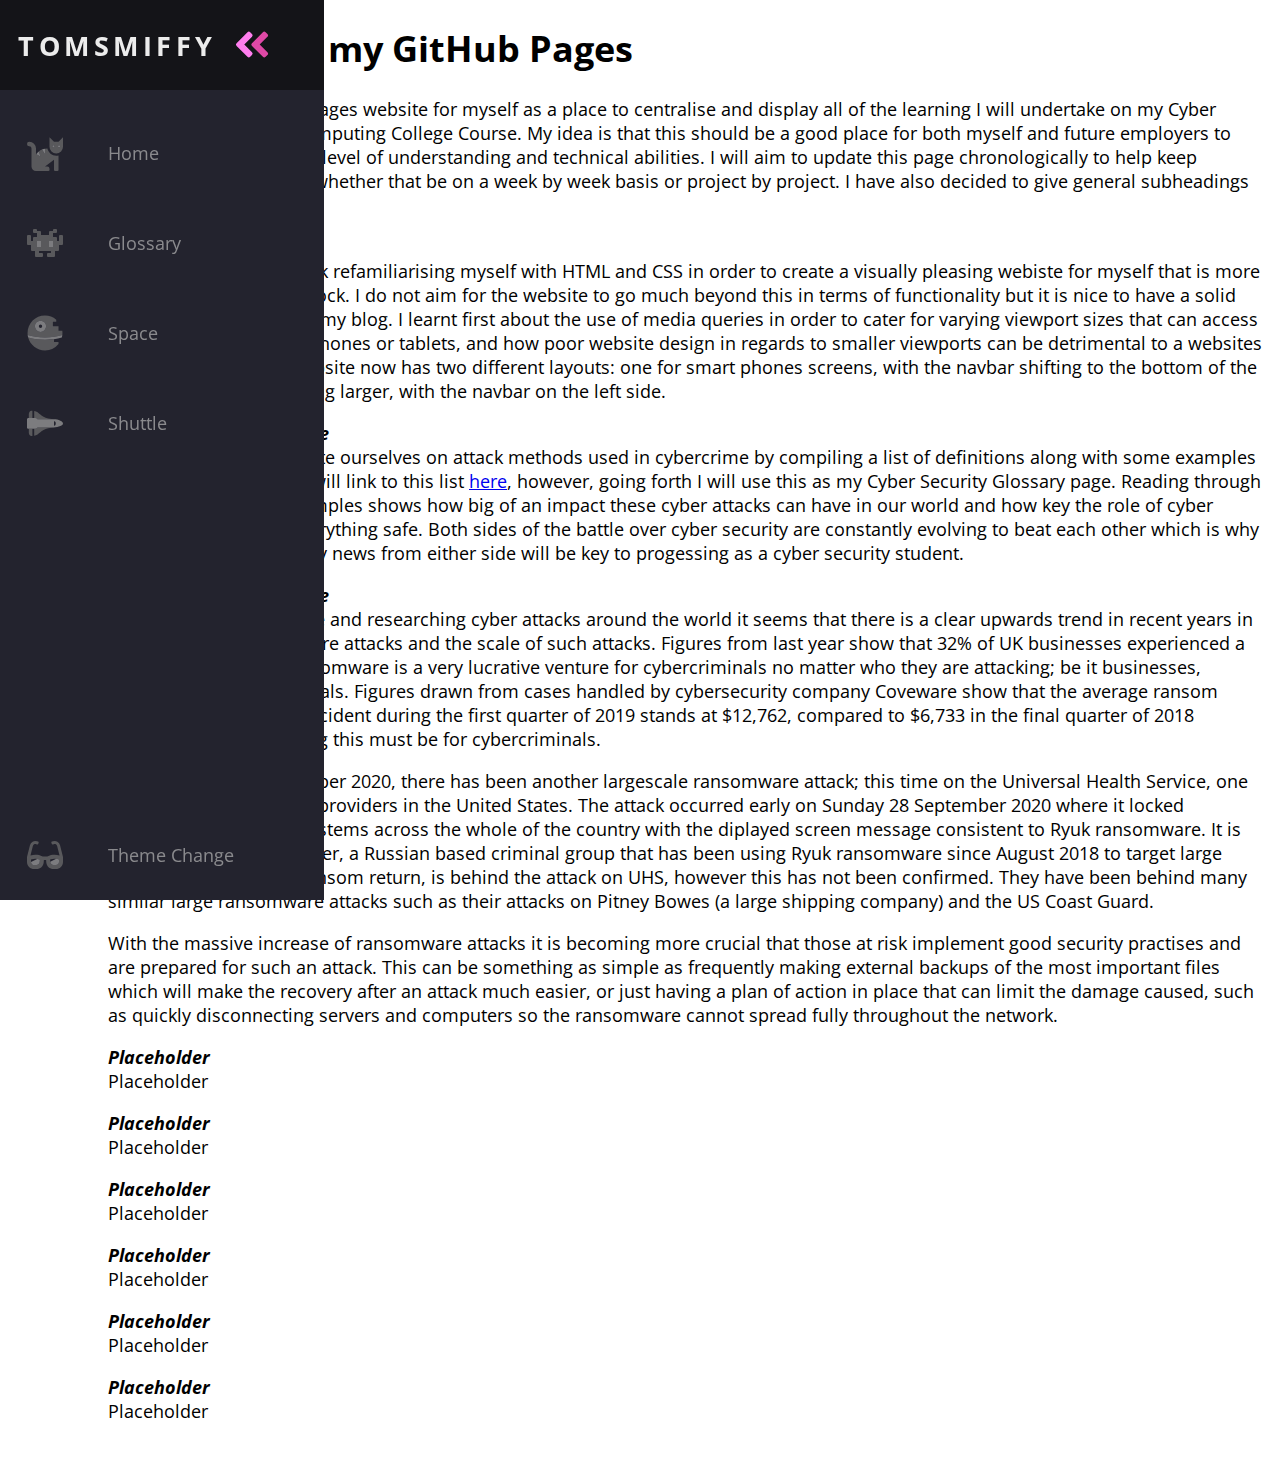
<file: index.html>
<!DOCTYPE html>
<head>
  <meta charset="UTF-8">
  <title>Thomas Smith</title>
  <meta name="viewport" content="width=device-width, initial-scale=1.0" />
  <script defer src="theme.js"></script>
  <link rel="stylesheet" href="style.css" />
  <link
    href="https://fonts.googleapis.com/css?family=Open+Sans:300,400,700&display=swap"
    rel="stylesheet"
  />
</head>

<body>
  <nav class="navbar">
    <ul class="navbar-nav">
      <li class="logo">
        <a href="#" class="nav-link">
          <span class="link-text logo-text">TomSmiffy</span>
          <svg
            aria-hidden="true"
            focusable="false"
            data-prefix="fad"
            data-icon="angle-double-right"
            role="img"
            xmlns="http://www.w3.org/2000/svg"
            viewBox="0 0 448 512"
            class="svg-inline--fa fa-angle-double-right fa-w-14 fa-5x"
          >
            <g class="fa-group">
              <path
                fill="currentColor"
                d="M224 273L88.37 409a23.78 23.78 0 0 1-33.8 0L32 386.36a23.94 23.94 0 0 1 0-33.89l96.13-96.37L32 159.73a23.94 23.94 0 0 1 0-33.89l22.44-22.79a23.78 23.78 0 0 1 33.8 0L223.88 239a23.94 23.94 0 0 1 .1 34z"
                class="fa-secondary"
              ></path>
              <path
                fill="currentColor"
                d="M415.89 273L280.34 409a23.77 23.77 0 0 1-33.79 0L224 386.26a23.94 23.94 0 0 1 0-33.89L320.11 256l-96-96.47a23.94 23.94 0 0 1 0-33.89l22.52-22.59a23.77 23.77 0 0 1 33.79 0L416 239a24 24 0 0 1-.11 34z"
                class="fa-primary"
              ></path>
            </g>
          </svg>
        </a>
      </li>

      <li class="nav-item">
        <a href="#" class="nav-link">
          <svg
            aria-hidden="true"
            focusable="false"
            data-prefix="fad"
            data-icon="cat"
            role="img"
            xmlns="http://www.w3.org/2000/svg"
            viewBox="0 0 512 512"
            class="svg-inline--fa fa-cat fa-w-16 fa-9x"
          >
            <g class="fa-group">
              <path
                fill="currentColor"
                d="M448 96h-64l-64-64v134.4a96 96 0 0 0 192 0V32zm-72 80a16 16 0 1 1 16-16 16 16 0 0 1-16 16zm80 0a16 16 0 1 1 16-16 16 16 0 0 1-16 16zm-165.41 16a204.07 204.07 0 0 0-34.59 2.89V272l-43.15-64.73a183.93 183.93 0 0 0-44.37 26.17L192 304l-60.94-30.47L128 272v-80a96.1 96.1 0 0 0-96-96 32 32 0 0 0 0 64 32 32 0 0 1 32 32v256a64.06 64.06 0 0 0 64 64h176a16 16 0 0 0 16-16v-16a32 32 0 0 0-32-32h-32l128-96v144a16 16 0 0 0 16 16h32a16 16 0 0 0 16-16V289.86a126.78 126.78 0 0 1-32 4.54c-61.81 0-113.52-44.05-125.41-102.4z"
                class="fa-secondary"
              ></path>
              <path
                fill="currentColor"
                d="M376 144a16 16 0 1 0 16 16 16 16 0 0 0-16-16zm80 0a16 16 0 1 0 16 16 16 16 0 0 0-16-16zM131.06 273.53L192 304l-23.52-70.56a192.06 192.06 0 0 0-37.42 40.09zM256 272v-77.11a198.62 198.62 0 0 0-43.15 12.38z"
                class="fa-primary"
              ></path>
            </g>
          </svg>
          <span class="link-text">Home</span>
        </a>
      </li>

      <li class="nav-item">
        <a href="SeperatePages/Glossary.html" class="nav-link">
          <svg
            aria-hidden="true"
            focusable="false"
            data-prefix="fad"
            data-icon="alien-monster"
            role="img"
            xmlns="http://www.w3.org/2000/svg"
            viewBox="0 0 576 512"
            class="svg-inline--fa fa-alien-monster fa-w-18 fa-9x"
          >
            <g class="fa-group">
              <path
                fill="currentColor"
                d="M560,128H528a15.99954,15.99954,0,0,0-16,16v80H480V176a15.99954,15.99954,0,0,0-16-16H416V96h48a16.00079,16.00079,0,0,0,16-16V48a15.99954,15.99954,0,0,0-16-16H432a15.99954,15.99954,0,0,0-16,16V64H368a15.99954,15.99954,0,0,0-16,16v48H224V80a15.99954,15.99954,0,0,0-16-16H160V48a15.99954,15.99954,0,0,0-16-16H112A15.99954,15.99954,0,0,0,96,48V80a16.00079,16.00079,0,0,0,16,16h48v64H112a15.99954,15.99954,0,0,0-16,16v48H64V144a15.99954,15.99954,0,0,0-16-16H16A15.99954,15.99954,0,0,0,0,144V272a16.00079,16.00079,0,0,0,16,16H64v80a16.00079,16.00079,0,0,0,16,16h48v80a16.00079,16.00079,0,0,0,16,16h96a16.00079,16.00079,0,0,0,16-16V432a15.99954,15.99954,0,0,0-16-16H192V384H384v32H336a15.99954,15.99954,0,0,0-16,16v32a16.00079,16.00079,0,0,0,16,16h96a16.00079,16.00079,0,0,0,16-16V384h48a16.00079,16.00079,0,0,0,16-16V288h48a16.00079,16.00079,0,0,0,16-16V144A15.99954,15.99954,0,0,0,560,128ZM224,320H160V224h64Zm192,0H352V224h64Z"
                class="fa-secondary"
              ></path>
              <path
                fill="currentColor"
                d="M160,320h64V224H160Zm192-96v96h64V224Z"
                class="fa-primary"
              ></path>
            </g>
          </svg>
          <span class="link-text">Glossary</span>
        </a>
      </li>

      <li class="nav-item">
        <a href="#" class="nav-link">
          <svg
            aria-hidden="true"
            focusable="false"
            data-prefix="fad"
            data-icon="space-station-moon-alt"
            role="img"
            xmlns="http://www.w3.org/2000/svg"
            viewBox="0 0 512 512"
            class="svg-inline--fa fa-space-station-moon-alt fa-w-16 fa-5x"
          >
            <g class="fa-group">
              <path
                fill="currentColor"
                d="M501.70312,224H448V160H368V96h48V66.67383A246.86934,246.86934,0,0,0,256,8C119.03125,8,8,119.0332,8,256a250.017,250.017,0,0,0,1.72656,28.26562C81.19531,306.76953,165.47656,320,256,320s174.80469-13.23047,246.27344-35.73438A250.017,250.017,0,0,0,504,256,248.44936,248.44936,0,0,0,501.70312,224ZM192,240a80,80,0,1,1,80-80A80.00021,80.00021,0,0,1,192,240ZM384,343.13867A940.33806,940.33806,0,0,1,256,352c-87.34375,0-168.71094-11.46094-239.28906-31.73633C45.05859,426.01953,141.29688,504,256,504a247.45808,247.45808,0,0,0,192-91.0918V384H384Z"
                class="fa-secondary"
              ></path>
              <path
                fill="currentColor"
                d="M256,320c-90.52344,0-174.80469-13.23047-246.27344-35.73438a246.11376,246.11376,0,0,0,6.98438,35.998C87.28906,340.53906,168.65625,352,256,352s168.71094-11.46094,239.28906-31.73633a246.11376,246.11376,0,0,0,6.98438-35.998C430.80469,306.76953,346.52344,320,256,320Zm-64-80a80,80,0,1,0-80-80A80.00021,80.00021,0,0,0,192,240Zm0-104a24,24,0,1,1-24,24A23.99993,23.99993,0,0,1,192,136Z"
                class="fa-primary"
              ></path>
            </g>
          </svg>
          <span class="link-text">Space</span>
        </a>
      </li>

      <li class="nav-item">
        <a href="#" class="nav-link">
          <svg
            aria-hidden="true"
            focusable="false"
            data-prefix="fad"
            data-icon="space-shuttle"
            role="img"
            xmlns="http://www.w3.org/2000/svg"
            viewBox="0 0 640 512"
            class="svg-inline--fa fa-space-shuttle fa-w-20 fa-5x"
          >
            <g class="fa-group">
              <path
                fill="currentColor"
                d="M32 416c0 35.35 21.49 64 48 64h16V352H32zm154.54-232h280.13L376 168C243 140.59 222.45 51.22 128 34.65V160h18.34a45.62 45.62 0 0 1 40.2 24zM32 96v64h64V32H80c-26.51 0-48 28.65-48 64zm114.34 256H128v125.35C222.45 460.78 243 371.41 376 344l90.67-16H186.54a45.62 45.62 0 0 1-40.2 24z"
                class="fa-secondary"
              ></path>
              <path
                fill="currentColor"
                d="M592.6 208.24C559.73 192.84 515.78 184 472 184H186.54a45.62 45.62 0 0 0-40.2-24H32c-23.2 0-32 10-32 24v144c0 14 8.82 24 32 24h114.34a45.62 45.62 0 0 0 40.2-24H472c43.78 0 87.73-8.84 120.6-24.24C622.28 289.84 640 272 640 256s-17.72-33.84-47.4-47.76zM488 296a8 8 0 0 1-8-8v-64a8 8 0 0 1 8-8c31.91 0 31.94 80 0 80z"
                class="fa-primary"
              ></path>
            </g>
          </svg>
          <span class="link-text">Shuttle</span>
        </a>
      </li>

      <li class="nav-item" id="themeButton">
        <a href="#" class="nav-link">
          <svg
            class="theme-icon"
            id="lightIcon"
            aria-hidden="true"
            focusable="false"
            data-prefix="fad"
            data-icon="moon-stars"
            role="img"
            xmlns="http://www.w3.org/2000/svg"
            viewBox="0 0 512 512"
          >
            <g class="fa-group">
              <path
                fill="currentColor"
                d="M320 32L304 0l-16 32-32 16 32 16 16 32 16-32 32-16zm138.7 149.3L432 128l-26.7 53.3L352 208l53.3 26.7L432 288l26.7-53.3L512 208z"
                class="fa-secondary"
              ></path>
              <path
                fill="currentColor"
                d="M332.2 426.4c8.1-1.6 13.9 8 8.6 14.5a191.18 191.18 0 0 1-149 71.1C85.8 512 0 426 0 320c0-120 108.7-210.6 227-188.8 8.2 1.6 10.1 12.6 2.8 16.7a150.3 150.3 0 0 0-76.1 130.8c0 94 85.4 165.4 178.5 147.7z"
                class="fa-primary"
              ></path>
            </g>
          </svg>
          <svg
            class="theme-icon"
            id="solarIcon"
            aria-hidden="true"
            focusable="false"
            data-prefix="fad"
            data-icon="sun"
            role="img"
            xmlns="http://www.w3.org/2000/svg"
            viewBox="0 0 512 512"
          >
            <g class="fa-group">
              <path
                fill="currentColor"
                d="M502.42 240.5l-94.7-47.3 33.5-100.4c4.5-13.6-8.4-26.5-21.9-21.9l-100.4 33.5-47.41-94.8a17.31 17.31 0 0 0-31 0l-47.3 94.7L92.7 70.8c-13.6-4.5-26.5 8.4-21.9 21.9l33.5 100.4-94.7 47.4a17.31 17.31 0 0 0 0 31l94.7 47.3-33.5 100.5c-4.5 13.6 8.4 26.5 21.9 21.9l100.41-33.5 47.3 94.7a17.31 17.31 0 0 0 31 0l47.31-94.7 100.4 33.5c13.6 4.5 26.5-8.4 21.9-21.9l-33.5-100.4 94.7-47.3a17.33 17.33 0 0 0 .2-31.1zm-155.9 106c-49.91 49.9-131.11 49.9-181 0a128.13 128.13 0 0 1 0-181c49.9-49.9 131.1-49.9 181 0a128.13 128.13 0 0 1 0 181z"
                class="fa-secondary"
              ></path>
              <path
                fill="currentColor"
                d="M352 256a96 96 0 1 1-96-96 96.15 96.15 0 0 1 96 96z"
                class="fa-primary"
              ></path>
            </g>
          </svg>
          <svg
            class="theme-icon"
            id="darkIcon"
            aria-hidden="true"
            focusable="false"
            data-prefix="fad"
            data-icon="sunglasses"
            role="img"
            xmlns="http://www.w3.org/2000/svg"
            viewBox="0 0 576 512"
          >
            <g class="fa-group">
              <path
                fill="currentColor"
                d="M574.09 280.38L528.75 98.66a87.94 87.94 0 0 0-113.19-62.14l-15.25 5.08a16 16 0 0 0-10.12 20.25L395.25 77a16 16 0 0 0 20.22 10.13l13.19-4.39c10.87-3.63 23-3.57 33.15 1.73a39.59 39.59 0 0 1 20.38 25.81l38.47 153.83a276.7 276.7 0 0 0-81.22-12.47c-34.75 0-74 7-114.85 26.75h-73.18c-40.85-19.75-80.07-26.75-114.85-26.75a276.75 276.75 0 0 0-81.22 12.45l38.47-153.8a39.61 39.61 0 0 1 20.38-25.82c10.15-5.29 22.28-5.34 33.15-1.73l13.16 4.39A16 16 0 0 0 180.75 77l5.06-15.19a16 16 0 0 0-10.12-20.21l-15.25-5.08A87.95 87.95 0 0 0 47.25 98.65L1.91 280.38A75.35 75.35 0 0 0 0 295.86v70.25C0 429 51.59 480 115.19 480h37.12c60.28 0 110.38-45.94 114.88-105.37l2.93-38.63h35.76l2.93 38.63c4.5 59.43 54.6 105.37 114.88 105.37h37.12C524.41 480 576 429 576 366.13v-70.25a62.67 62.67 0 0 0-1.91-15.5zM203.38 369.8c-2 25.9-24.41 46.2-51.07 46.2h-37.12C87 416 64 393.63 64 366.11v-37.55a217.35 217.35 0 0 1 72.59-12.9 196.51 196.51 0 0 1 69.91 12.9zM512 366.13c0 27.5-23 49.87-51.19 49.87h-37.12c-26.69 0-49.1-20.3-51.07-46.2l-3.12-41.24a196.55 196.55 0 0 1 69.94-12.9A217.41 217.41 0 0 1 512 328.58z"
                class="fa-secondary"
              ></path>
              <path
                fill="currentColor"
                d="M64.19 367.9c0-.61-.19-1.18-.19-1.8 0 27.53 23 49.9 51.19 49.9h37.12c26.66 0 49.1-20.3 51.07-46.2l3.12-41.24c-14-5.29-28.31-8.38-42.78-10.42zm404-50l-95.83 47.91.3 4c2 25.9 24.38 46.2 51.07 46.2h37.12C489 416 512 393.63 512 366.13v-37.55a227.76 227.76 0 0 0-43.85-10.66z"
                class="fa-primary"
              ></path>
            </g>
          </svg>
          <span class="link-text">Theme Change</span>
        </a>
      </li>
    </ul>
  </nav>

  <main>
    <h1>Welcome to my GitHub Pages</h1>

    <p>
      I'm starting this GitHub Pages website for myself as a place to centralise and display all of the learning I will undertake on my Cyber Security and Forensic Computing College Course. My idea is that this should be a good place for both myself and future employers to look upon and gauge my level of understanding and technical abilities. I will aim to update this page chronologically to help keep progress easy to follow, whether that be on a week by week basis or project by project. I have also decided to give general subheadings for clarity.
    </p>
    <p>
      <i><b>Website Development</b></i><br>
      I have spent the first week refamiliarising myself with HTML and CSS in order to create a visually pleasing webiste for myself that is more than just a simple text block. I do not aim for the website to go much beyond this in terms of functionality but it is nice to have a solid base in which to present my blog. I learnt first about the use of media queries in order to cater for varying viewport sizes that can access the web, such as smart phones or tablets, and how poor website design in regards to smaller viewports can be detrimental to a websites usability. As such my website now has two different layouts: one for smart phones screens, with the navbar shifting to the bottom of the page; and one for anything larger, with the navbar on the left side.
    </p>
    <p>
      <i><b>Cyber Security Knowledge</b></i><br>
      We were tasked to educate ourselves on attack methods used in cybercrime by compiling a list of definitions along with some examples of real life application. I will link to this list <a href="SeperatePages/Glossary.html">here</a>, however, going forth I will use this as my Cyber Security Glossary page. Reading through some of the real life examples shows how big of an impact these cyber attacks can have in our world and how key the role of cyber security is in keeping everything safe. Both sides of the battle over cyber security are constantly evolving to beat each other which is why keeping up to date on any news from either side will be key to progessing as a cyber security student.
    </p>
    <p>
      <i><b>Cyber Security Knowledge</b></i><br>
      Whilst keeping up-to-date and researching cyber attacks around the world it seems that there is a clear upwards trend in recent years in the amount of ransomware attacks and the scale of such attacks. Figures from last year show that 32% of UK businesses experienced a ransomware attack. Ransomware is a very lucrative venture for cybercriminals no matter who they are attacking; be it businesses, governments, or individuals. Figures drawn from cases handled by cybersecurity company Coveware show that the average ransom organisations paid per incident during the first quarter of 2019 stands at $12,762, compared to $6,733 in the final quarter of 2018 showing just how enticing this must be for cybercriminals.
    </p>
    <p>
      Just last week, as of October 2020, there has been another largescale ransomware attack; this time on the Universal Health Service, one of the largest healthcare providers in the United States. The attack occurred early on Sunday 28 September 2020 where it locked computers and phone systems across the whole of the country with the diplayed screen message consistent to Ryuk ransomware. It is believed that Wizard Spider, a Russian based criminal group that has been using Ryuk ransomware since August 2018 to target large organisations for high ransom return, is behind the attack on UHS, however this has not been confirmed. They have been behind many similar large ransomware attacks such as their attacks on Pitney Bowes (a large shipping company) and the US Coast Guard.
    </p>
    <p>
      With the massive increase of ransomware attacks it is becoming more crucial that those at risk implement good security practises and are prepared for such an attack. This can be something as simple as frequently making external backups of the most important files which will make the recovery after an attack much easier, or just having a plan of action in place that can limit the damage caused, such as quickly disconnecting servers and computers so the ransomware cannot spread fully throughout the network.
    </p>
    <p>
      <i><b>Placeholder</b></i><br>
      Placeholder
    </p>
    <p>
      <i><b>Placeholder</b></i><br>
      Placeholder
    </p>
    <p>
      <i><b>Placeholder</b></i><br>
      Placeholder
    </p>
    <p>
      <i><b>Placeholder</b></i><br>
      Placeholder
    </p>
    <p>
      <i><b>Placeholder</b></i><br>
      Placeholder
    </p>
    <p>
      <i><b>Placeholder</b></i><br>
      Placeholder
    </p>
  </main>
</body>
</file>
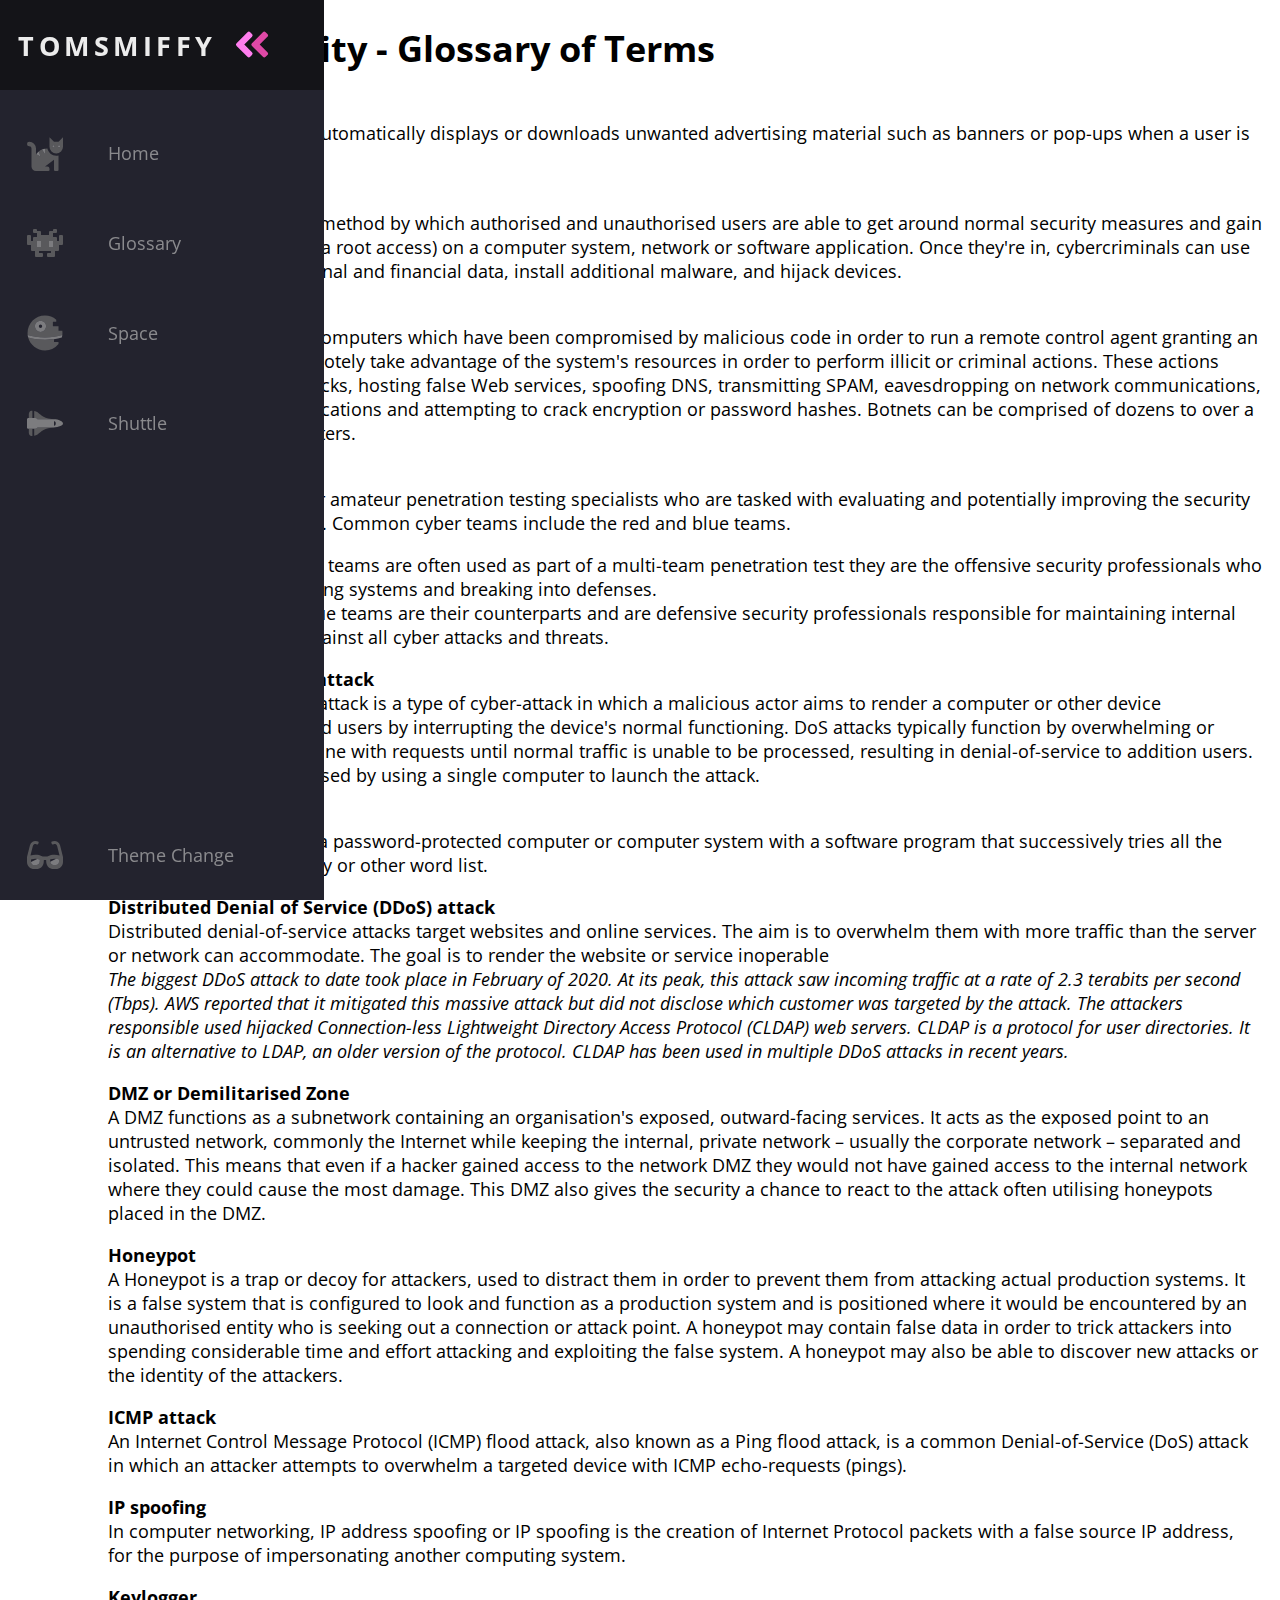
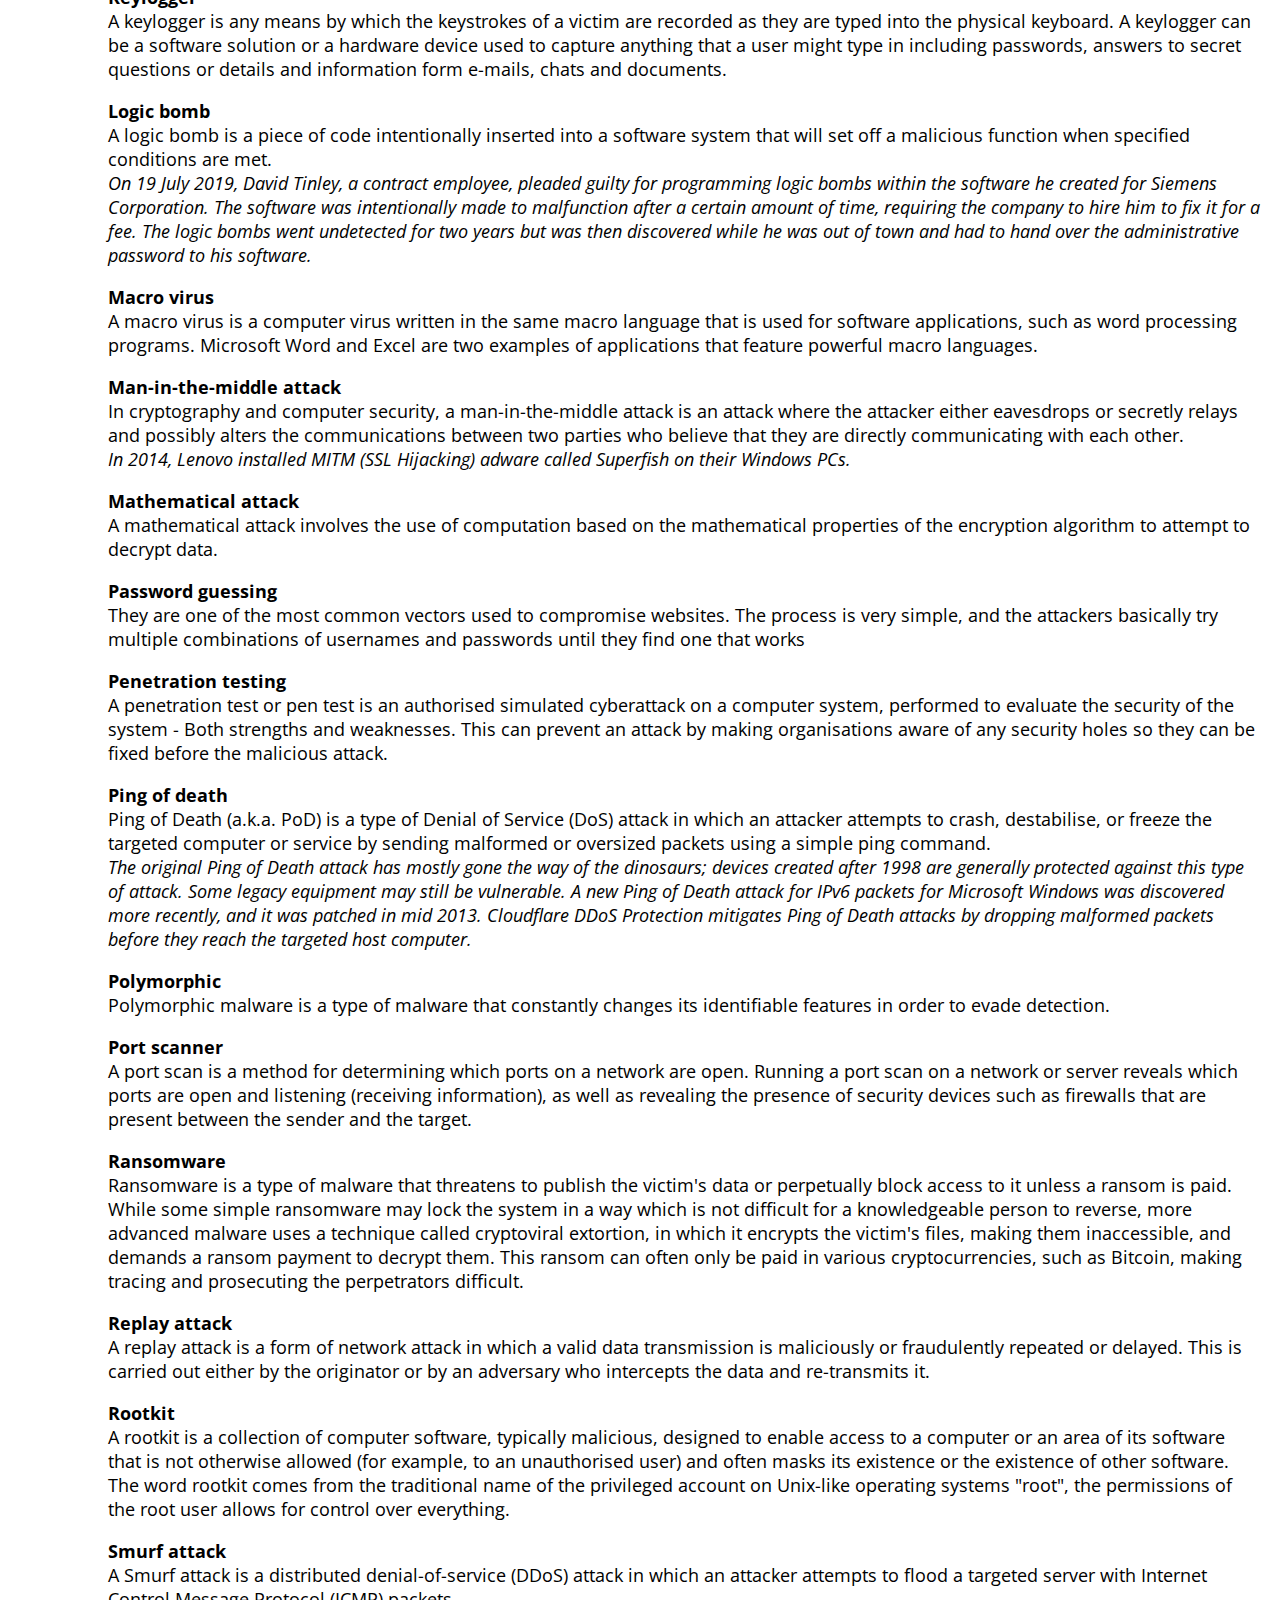
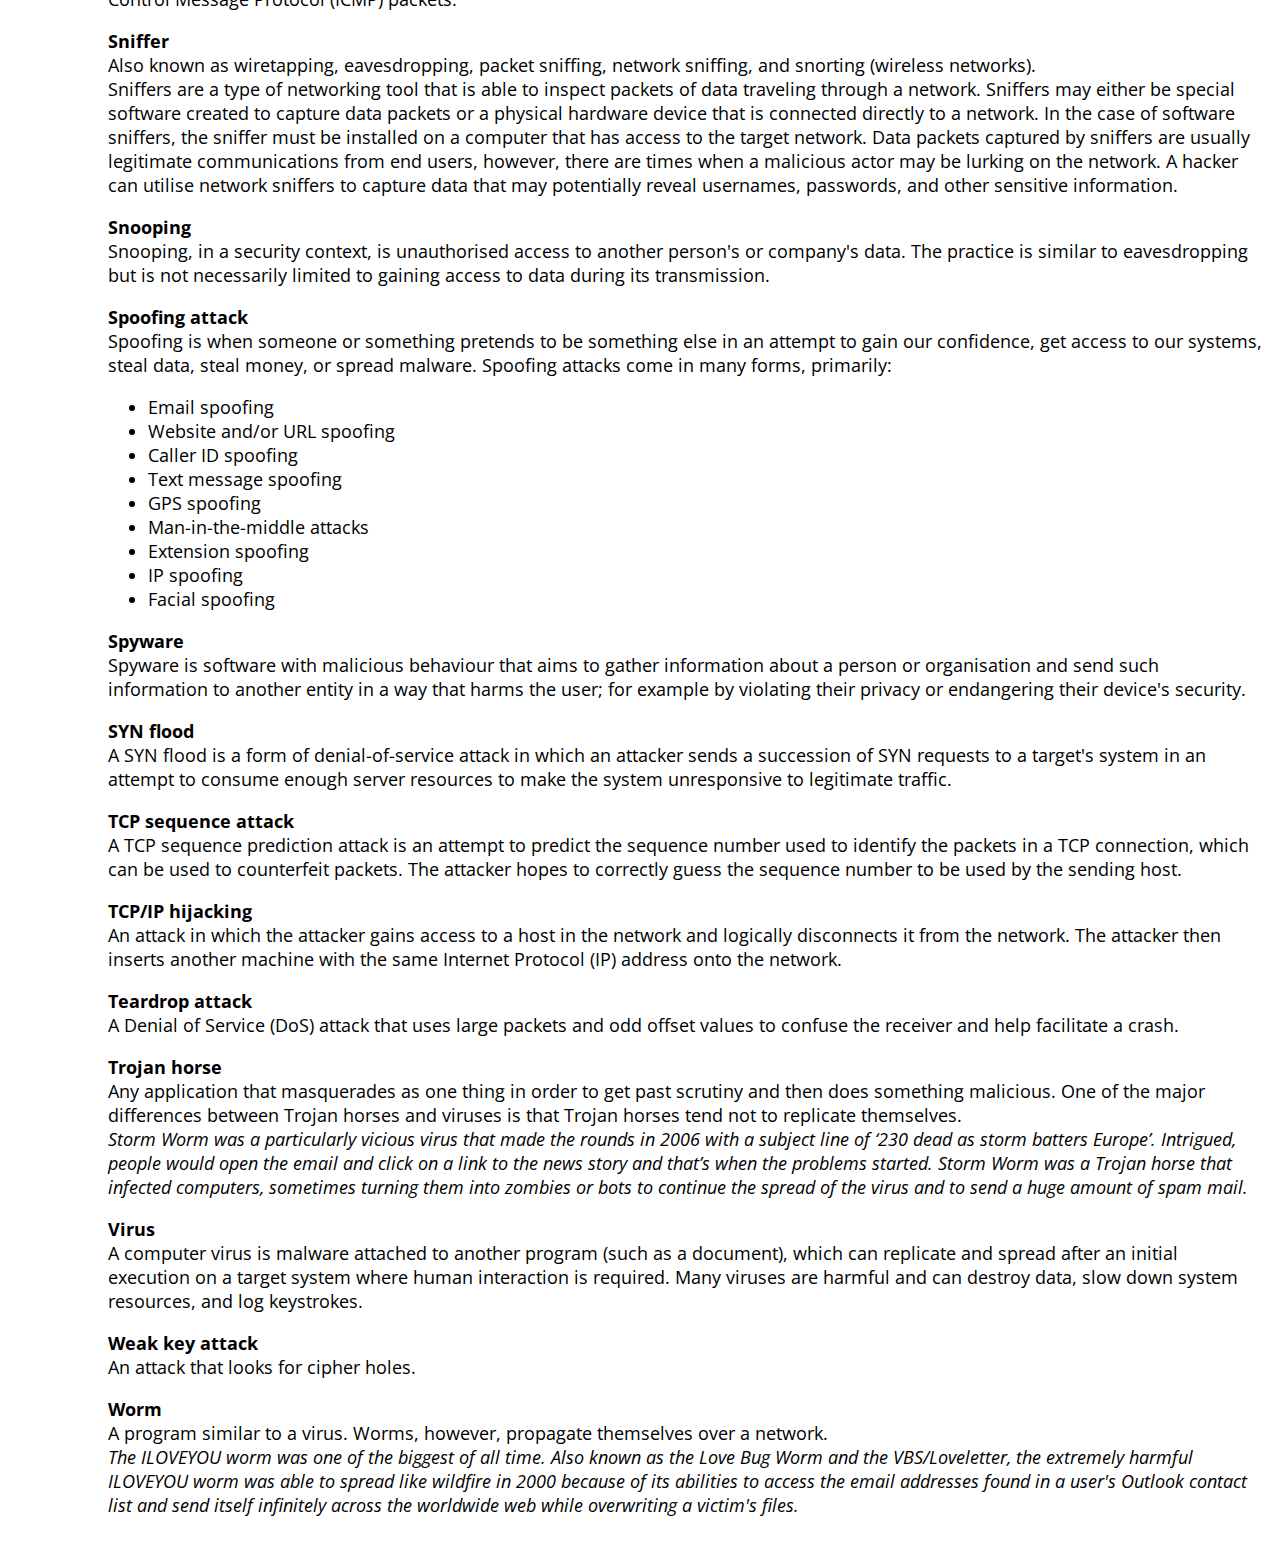
<file: SeperatePages/Glossary.html>
<!DOCTYPE html>
<head>
  <meta charset="UTF-8">
  <title>Cyber Glossary</title>
  <meta name="viewport" content="width=device-width, initial-scale=1.0" />
  <script defer src="../theme.js"></script>
  <link rel="stylesheet" href="../style.css" />
  <link
    href="https://fonts.googleapis.com/css?family=Open+Sans:300,400,700&display=swap"
    rel="stylesheet"
  />
</head>

<body>
  <nav class="navbar">
    <ul class="navbar-nav">
      <li class="logo">
          <a href="../index.html" class="nav-link">
          <span class="link-text logo-text">TomSmiffy</span>
          <svg
            aria-hidden="true"
            focusable="false"
            data-prefix="fad"
            data-icon="angle-double-right"
            role="img"
            xmlns="http://www.w3.org/2000/svg"
            viewBox="0 0 448 512"
            class="svg-inline--fa fa-angle-double-right fa-w-14 fa-5x"
          >
            <g class="fa-group">
              <path
                fill="currentColor"
                d="M224 273L88.37 409a23.78 23.78 0 0 1-33.8 0L32 386.36a23.94 23.94 0 0 1 0-33.89l96.13-96.37L32 159.73a23.94 23.94 0 0 1 0-33.89l22.44-22.79a23.78 23.78 0 0 1 33.8 0L223.88 239a23.94 23.94 0 0 1 .1 34z"
                class="fa-secondary"
              ></path>
              <path
                fill="currentColor"
                d="M415.89 273L280.34 409a23.77 23.77 0 0 1-33.79 0L224 386.26a23.94 23.94 0 0 1 0-33.89L320.11 256l-96-96.47a23.94 23.94 0 0 1 0-33.89l22.52-22.59a23.77 23.77 0 0 1 33.79 0L416 239a24 24 0 0 1-.11 34z"
                class="fa-primary"
              ></path>
            </g>
          </svg>
        </a>
      </li>

      <li class="nav-item">
        <a href="../index.html" class="nav-link">
          <svg
            aria-hidden="true"
            focusable="false"
            data-prefix="fad"
            data-icon="cat"
            role="img"
            xmlns="http://www.w3.org/2000/svg"
            viewBox="0 0 512 512"
            class="svg-inline--fa fa-cat fa-w-16 fa-9x"
          >
            <g class="fa-group">
              <path
                fill="currentColor"
                d="M448 96h-64l-64-64v134.4a96 96 0 0 0 192 0V32zm-72 80a16 16 0 1 1 16-16 16 16 0 0 1-16 16zm80 0a16 16 0 1 1 16-16 16 16 0 0 1-16 16zm-165.41 16a204.07 204.07 0 0 0-34.59 2.89V272l-43.15-64.73a183.93 183.93 0 0 0-44.37 26.17L192 304l-60.94-30.47L128 272v-80a96.1 96.1 0 0 0-96-96 32 32 0 0 0 0 64 32 32 0 0 1 32 32v256a64.06 64.06 0 0 0 64 64h176a16 16 0 0 0 16-16v-16a32 32 0 0 0-32-32h-32l128-96v144a16 16 0 0 0 16 16h32a16 16 0 0 0 16-16V289.86a126.78 126.78 0 0 1-32 4.54c-61.81 0-113.52-44.05-125.41-102.4z"
                class="fa-secondary"
              ></path>
              <path
                fill="currentColor"
                d="M376 144a16 16 0 1 0 16 16 16 16 0 0 0-16-16zm80 0a16 16 0 1 0 16 16 16 16 0 0 0-16-16zM131.06 273.53L192 304l-23.52-70.56a192.06 192.06 0 0 0-37.42 40.09zM256 272v-77.11a198.62 198.62 0 0 0-43.15 12.38z"
                class="fa-primary"
              ></path>
            </g>
          </svg>
          <span class="link-text">Home</span>
        </a>
      </li>

      <li class="nav-item">
        <a href="#" class="nav-link">
          <svg
            aria-hidden="true"
            focusable="false"
            data-prefix="fad"
            data-icon="alien-monster"
            role="img"
            xmlns="http://www.w3.org/2000/svg"
            viewBox="0 0 576 512"
            class="svg-inline--fa fa-alien-monster fa-w-18 fa-9x"
          >
            <g class="fa-group">
              <path
                fill="currentColor"
                d="M560,128H528a15.99954,15.99954,0,0,0-16,16v80H480V176a15.99954,15.99954,0,0,0-16-16H416V96h48a16.00079,16.00079,0,0,0,16-16V48a15.99954,15.99954,0,0,0-16-16H432a15.99954,15.99954,0,0,0-16,16V64H368a15.99954,15.99954,0,0,0-16,16v48H224V80a15.99954,15.99954,0,0,0-16-16H160V48a15.99954,15.99954,0,0,0-16-16H112A15.99954,15.99954,0,0,0,96,48V80a16.00079,16.00079,0,0,0,16,16h48v64H112a15.99954,15.99954,0,0,0-16,16v48H64V144a15.99954,15.99954,0,0,0-16-16H16A15.99954,15.99954,0,0,0,0,144V272a16.00079,16.00079,0,0,0,16,16H64v80a16.00079,16.00079,0,0,0,16,16h48v80a16.00079,16.00079,0,0,0,16,16h96a16.00079,16.00079,0,0,0,16-16V432a15.99954,15.99954,0,0,0-16-16H192V384H384v32H336a15.99954,15.99954,0,0,0-16,16v32a16.00079,16.00079,0,0,0,16,16h96a16.00079,16.00079,0,0,0,16-16V384h48a16.00079,16.00079,0,0,0,16-16V288h48a16.00079,16.00079,0,0,0,16-16V144A15.99954,15.99954,0,0,0,560,128ZM224,320H160V224h64Zm192,0H352V224h64Z"
                class="fa-secondary"
              ></path>
              <path
                fill="currentColor"
                d="M160,320h64V224H160Zm192-96v96h64V224Z"
                class="fa-primary"
              ></path>
            </g>
          </svg>
          <span class="link-text">Glossary</span>
        </a>
      </li>

      <li class="nav-item">
        <a href="#" class="nav-link">
          <svg
            aria-hidden="true"
            focusable="false"
            data-prefix="fad"
            data-icon="space-station-moon-alt"
            role="img"
            xmlns="http://www.w3.org/2000/svg"
            viewBox="0 0 512 512"
            class="svg-inline--fa fa-space-station-moon-alt fa-w-16 fa-5x"
          >
            <g class="fa-group">
              <path
                fill="currentColor"
                d="M501.70312,224H448V160H368V96h48V66.67383A246.86934,246.86934,0,0,0,256,8C119.03125,8,8,119.0332,8,256a250.017,250.017,0,0,0,1.72656,28.26562C81.19531,306.76953,165.47656,320,256,320s174.80469-13.23047,246.27344-35.73438A250.017,250.017,0,0,0,504,256,248.44936,248.44936,0,0,0,501.70312,224ZM192,240a80,80,0,1,1,80-80A80.00021,80.00021,0,0,1,192,240ZM384,343.13867A940.33806,940.33806,0,0,1,256,352c-87.34375,0-168.71094-11.46094-239.28906-31.73633C45.05859,426.01953,141.29688,504,256,504a247.45808,247.45808,0,0,0,192-91.0918V384H384Z"
                class="fa-secondary"
              ></path>
              <path
                fill="currentColor"
                d="M256,320c-90.52344,0-174.80469-13.23047-246.27344-35.73438a246.11376,246.11376,0,0,0,6.98438,35.998C87.28906,340.53906,168.65625,352,256,352s168.71094-11.46094,239.28906-31.73633a246.11376,246.11376,0,0,0,6.98438-35.998C430.80469,306.76953,346.52344,320,256,320Zm-64-80a80,80,0,1,0-80-80A80.00021,80.00021,0,0,0,192,240Zm0-104a24,24,0,1,1-24,24A23.99993,23.99993,0,0,1,192,136Z"
                class="fa-primary"
              ></path>
            </g>
          </svg>
          <span class="link-text">Space</span>
        </a>
      </li>

      <li class="nav-item">
        <a href="#" class="nav-link">
          <svg
            aria-hidden="true"
            focusable="false"
            data-prefix="fad"
            data-icon="space-shuttle"
            role="img"
            xmlns="http://www.w3.org/2000/svg"
            viewBox="0 0 640 512"
            class="svg-inline--fa fa-space-shuttle fa-w-20 fa-5x"
          >
            <g class="fa-group">
              <path
                fill="currentColor"
                d="M32 416c0 35.35 21.49 64 48 64h16V352H32zm154.54-232h280.13L376 168C243 140.59 222.45 51.22 128 34.65V160h18.34a45.62 45.62 0 0 1 40.2 24zM32 96v64h64V32H80c-26.51 0-48 28.65-48 64zm114.34 256H128v125.35C222.45 460.78 243 371.41 376 344l90.67-16H186.54a45.62 45.62 0 0 1-40.2 24z"
                class="fa-secondary"
              ></path>
              <path
                fill="currentColor"
                d="M592.6 208.24C559.73 192.84 515.78 184 472 184H186.54a45.62 45.62 0 0 0-40.2-24H32c-23.2 0-32 10-32 24v144c0 14 8.82 24 32 24h114.34a45.62 45.62 0 0 0 40.2-24H472c43.78 0 87.73-8.84 120.6-24.24C622.28 289.84 640 272 640 256s-17.72-33.84-47.4-47.76zM488 296a8 8 0 0 1-8-8v-64a8 8 0 0 1 8-8c31.91 0 31.94 80 0 80z"
                class="fa-primary"
              ></path>
            </g>
          </svg>
          <span class="link-text">Shuttle</span>
        </a>
      </li>

      <li class="nav-item" id="themeButton">
        <a href="#" class="nav-link">
          <svg
            class="theme-icon"
            id="lightIcon"
            aria-hidden="true"
            focusable="false"
            data-prefix="fad"
            data-icon="moon-stars"
            role="img"
            xmlns="http://www.w3.org/2000/svg"
            viewBox="0 0 512 512"
          >
            <g class="fa-group">
              <path
                fill="currentColor"
                d="M320 32L304 0l-16 32-32 16 32 16 16 32 16-32 32-16zm138.7 149.3L432 128l-26.7 53.3L352 208l53.3 26.7L432 288l26.7-53.3L512 208z"
                class="fa-secondary"
              ></path>
              <path
                fill="currentColor"
                d="M332.2 426.4c8.1-1.6 13.9 8 8.6 14.5a191.18 191.18 0 0 1-149 71.1C85.8 512 0 426 0 320c0-120 108.7-210.6 227-188.8 8.2 1.6 10.1 12.6 2.8 16.7a150.3 150.3 0 0 0-76.1 130.8c0 94 85.4 165.4 178.5 147.7z"
                class="fa-primary"
              ></path>
            </g>
          </svg>
          <svg
            class="theme-icon"
            id="solarIcon"
            aria-hidden="true"
            focusable="false"
            data-prefix="fad"
            data-icon="sun"
            role="img"
            xmlns="http://www.w3.org/2000/svg"
            viewBox="0 0 512 512"
          >
            <g class="fa-group">
              <path
                fill="currentColor"
                d="M502.42 240.5l-94.7-47.3 33.5-100.4c4.5-13.6-8.4-26.5-21.9-21.9l-100.4 33.5-47.41-94.8a17.31 17.31 0 0 0-31 0l-47.3 94.7L92.7 70.8c-13.6-4.5-26.5 8.4-21.9 21.9l33.5 100.4-94.7 47.4a17.31 17.31 0 0 0 0 31l94.7 47.3-33.5 100.5c-4.5 13.6 8.4 26.5 21.9 21.9l100.41-33.5 47.3 94.7a17.31 17.31 0 0 0 31 0l47.31-94.7 100.4 33.5c13.6 4.5 26.5-8.4 21.9-21.9l-33.5-100.4 94.7-47.3a17.33 17.33 0 0 0 .2-31.1zm-155.9 106c-49.91 49.9-131.11 49.9-181 0a128.13 128.13 0 0 1 0-181c49.9-49.9 131.1-49.9 181 0a128.13 128.13 0 0 1 0 181z"
                class="fa-secondary"
              ></path>
              <path
                fill="currentColor"
                d="M352 256a96 96 0 1 1-96-96 96.15 96.15 0 0 1 96 96z"
                class="fa-primary"
              ></path>
            </g>
          </svg>
          <svg
            class="theme-icon"
            id="darkIcon"
            aria-hidden="true"
            focusable="false"
            data-prefix="fad"
            data-icon="sunglasses"
            role="img"
            xmlns="http://www.w3.org/2000/svg"
            viewBox="0 0 576 512"
          >
            <g class="fa-group">
              <path
                fill="currentColor"
                d="M574.09 280.38L528.75 98.66a87.94 87.94 0 0 0-113.19-62.14l-15.25 5.08a16 16 0 0 0-10.12 20.25L395.25 77a16 16 0 0 0 20.22 10.13l13.19-4.39c10.87-3.63 23-3.57 33.15 1.73a39.59 39.59 0 0 1 20.38 25.81l38.47 153.83a276.7 276.7 0 0 0-81.22-12.47c-34.75 0-74 7-114.85 26.75h-73.18c-40.85-19.75-80.07-26.75-114.85-26.75a276.75 276.75 0 0 0-81.22 12.45l38.47-153.8a39.61 39.61 0 0 1 20.38-25.82c10.15-5.29 22.28-5.34 33.15-1.73l13.16 4.39A16 16 0 0 0 180.75 77l5.06-15.19a16 16 0 0 0-10.12-20.21l-15.25-5.08A87.95 87.95 0 0 0 47.25 98.65L1.91 280.38A75.35 75.35 0 0 0 0 295.86v70.25C0 429 51.59 480 115.19 480h37.12c60.28 0 110.38-45.94 114.88-105.37l2.93-38.63h35.76l2.93 38.63c4.5 59.43 54.6 105.37 114.88 105.37h37.12C524.41 480 576 429 576 366.13v-70.25a62.67 62.67 0 0 0-1.91-15.5zM203.38 369.8c-2 25.9-24.41 46.2-51.07 46.2h-37.12C87 416 64 393.63 64 366.11v-37.55a217.35 217.35 0 0 1 72.59-12.9 196.51 196.51 0 0 1 69.91 12.9zM512 366.13c0 27.5-23 49.87-51.19 49.87h-37.12c-26.69 0-49.1-20.3-51.07-46.2l-3.12-41.24a196.55 196.55 0 0 1 69.94-12.9A217.41 217.41 0 0 1 512 328.58z"
                class="fa-secondary"
              ></path>
              <path
                fill="currentColor"
                d="M64.19 367.9c0-.61-.19-1.18-.19-1.8 0 27.53 23 49.9 51.19 49.9h37.12c26.66 0 49.1-20.3 51.07-46.2l3.12-41.24c-14-5.29-28.31-8.38-42.78-10.42zm404-50l-95.83 47.91.3 4c2 25.9 24.38 46.2 51.07 46.2h37.12C489 416 512 393.63 512 366.13v-37.55a227.76 227.76 0 0 0-43.85-10.66z"
                class="fa-primary"
              ></path>
            </g>
          </svg>
          <span class="link-text">Theme Change</span>
        </a>
      </li>
    </ul>
  </nav>

  <main>
    <h1>Cyber Security - Glossary of Terms</h1>
    <p>
      <b>Adware</b><br>
      Adware is software that automatically displays or downloads unwanted advertising material such as banners or pop-ups when a user is online.
    </p>
    <p>
      <b>Back door</b><br>
      A backdoor refers to any method by which authorised and unauthorised users are able to get around normal security measures and gain high level user access (aka root access) on a computer system, network or software application. Once they're in, cybercriminals can use a backdoor to steal personal and financial data, install additional malware, and hijack devices.
    </p>
    <p>
      <b>Botnet</b><br>
      A collection of innocent computers which have been compromised by malicious code in order to run a remote control agent granting an attacker the ability to remotely take advantage of the system's resources in order to perform illicit or criminal actions. These actions include DoS flooding attacks, hosting false Web services, spoofing DNS, transmitting SPAM, eavesdropping on network communications, recording VOIP communications and attempting to crack encryption or password hashes. Botnets can be comprised of dozens to over a million individual computers.
    </p>
    <p>
      <b>Cyber Teams</b><br>
      Groups of professional or amateur penetration testing specialists who are tasked with evaluating and potentially improving the security stance of an organisation. Common cyber teams include the red and blue teams.
    </p>
      <ul>
        <li><b style="color: red">The Red Team</b> - Red teams are often used as part of a multi-team penetration test they are the offensive security professionals who are experts in attacking systems and breaking into defenses. </li>
        <li><b style="color: blue">The Blue Team</b> - Blue teams are their counterparts and are defensive security professionals responsible for maintaining internal network defenses against all cyber attacks and threats. </li>
      </ul>
    <p>
      <b>Denial of Service (DoS) attack</b><br>
      A denial-of-service (DoS) attack is a type of cyber-attack in which a malicious actor aims to render a computer or other device unavailable to its intended users by interrupting the device's normal functioning. DoS attacks typically function by overwhelming or flooding a targeted machine with requests until normal traffic is unable to be processed, resulting in denial-of-service to addition users. A DoS attack is characterised by using a single computer to launch the attack.
    </p>
    <p>
      <b>Dictionary attack</b><br>
      An attempt to break into a password-protected computer or computer system with a software program that successively tries all the words in a large dictionary or other word list.
    </p>
    <p>
      <b>Distributed Denial of Service (DDoS) attack</b><br>
      Distributed denial-of-service attacks target websites and online services. The aim is to overwhelm them with more traffic than the server or network can accommodate. The goal is to render the website or service inoperable <br>
      <i>The biggest DDoS attack to date took place in February of 2020. At its peak, this attack saw incoming traffic at a rate of 2.3 terabits per second (Tbps). AWS reported that it mitigated this massive attack but did not disclose which customer was targeted by the attack.
      The attackers responsible used hijacked Connection-less Lightweight Directory Access Protocol (CLDAP) web servers. CLDAP is a protocol for user directories. It is an alternative to LDAP, an older version of the protocol. CLDAP has been used in multiple DDoS attacks in recent years.</i>
    </p>
    <p>
      <b>DMZ or Demilitarised Zone</b><br>
      A DMZ functions as a subnetwork containing an organisation's exposed, outward-facing services. It acts as the exposed point to an untrusted network, commonly the Internet while keeping the internal, private network – usually the corporate network – separated and isolated. This means that even if a hacker gained access to the network DMZ they would not have gained access to the internal network where they could cause the most damage. This DMZ also gives the security a chance to react to the attack often utilising honeypots placed in the DMZ.
    </p>
    <p>
      <b>Honeypot</b><br>
      A Honeypot is a trap or decoy for attackers, used to distract them in order to prevent them from attacking actual production systems. It is a false system that is configured to look and function as a production system and is positioned where it would be encountered by an unauthorised entity who is seeking out a connection or attack point. A honeypot may contain false data in order to trick attackers into spending considerable time and effort attacking and exploiting the false system. A honeypot may also be able to discover new attacks or the identity of the attackers.
    </p>
    <p>
      <b>ICMP attack</b><br>
      An Internet Control Message Protocol (ICMP) flood attack, also known as a Ping flood attack, is a common Denial-of-Service (DoS) attack in which an attacker attempts to overwhelm a targeted device with ICMP echo-requests (pings).
    </p>
    <p>
      <b>IP spoofing</b><br>
      In computer networking, IP address spoofing or IP spoofing is the creation of Internet Protocol packets with a false source IP address, for the purpose of impersonating another computing system.
    </p>
    <p>
      <b>Keylogger</b><br>
      A keylogger is any means by which the keystrokes of a victim are recorded as they are typed into the physical keyboard. A keylogger can be a software solution or a hardware device used to capture anything that a user might type in including passwords, answers to secret questions or details and information form e-mails, chats and documents.
    </p>
    <p>
      <b>Logic bomb</b><br>
      A logic bomb is a piece of code intentionally inserted into a software system that will set off a malicious function when specified conditions are met.<br>
      <i>On 19 July 2019, David Tinley, a contract employee, pleaded guilty for programming logic bombs within the software he created for Siemens Corporation. The software was intentionally made to malfunction after a certain amount of time, requiring the company to hire him to fix it for a fee. The logic bombs went undetected for two years but was then discovered while he was out of town and had to hand over the administrative password to his software.</i>
    </p>
    <p>
      <b>Macro virus</b><br>
      A macro virus is a computer virus written in the same macro language that is used for software applications, such as word processing programs. Microsoft Word and Excel are two examples of applications that feature powerful macro languages.
    </p>
    <p>
      <b>Man-in-the-middle attack</b><br>
      In cryptography and computer security, a man-in-the-middle attack is an attack where the attacker either eavesdrops or secretly relays and possibly alters the communications between two parties who believe that they are directly communicating with each other.<br>
      <i>In 2014, Lenovo installed MITM (SSL Hijacking) adware called Superfish on their Windows PCs.</i>
    </p>
    <p>
      <b>Mathematical attack</b><br>
      A mathematical attack involves the use of computation based on the mathematical properties of the encryption algorithm to attempt to decrypt data.
    </p>
    <p>
      <b>Password guessing </b><br>
      They are one of the most common vectors used to compromise websites. The process is very simple, and the attackers basically try multiple combinations of usernames and passwords until they find one that works
    </p>
    <p>
      <b>Penetration testing</b><br>
      A penetration test or pen test is an authorised simulated cyberattack on a computer system, performed to evaluate the security of the system - Both strengths and weaknesses. This can prevent an attack by making organisations aware of any security holes so they can be fixed before the malicious attack.
    </p>
    <p>
      <b>Ping of death </b><br>
      Ping of Death (a.k.a. PoD) is a type of Denial of Service (DoS) attack in which an attacker attempts to crash, destabilise, or freeze the targeted computer or service by sending malformed or oversized packets using a simple ping command.<br>
      <i>The original Ping of Death attack has mostly gone the way of the dinosaurs; devices created after 1998 are generally protected against this type of attack. Some legacy equipment may still be vulnerable. A new Ping of Death attack for IPv6 packets for Microsoft Windows was discovered more recently, and it was patched in mid 2013. Cloudflare DDoS Protection mitigates Ping of Death attacks by dropping malformed packets before they reach the targeted host computer.</i>
    </p>
    <p>
      <b>Polymorphic</b><br>
      Polymorphic malware is a type of malware that constantly changes its identifiable features in order to evade detection.
    </p>
    <p>
      <b>Port scanner</b><br>
      A port scan is a method for determining which ports on a network are open. Running a port scan on a network or server reveals which ports are open and listening (receiving information), as well as revealing the presence of security devices such as firewalls that are present between the sender and the target.
    </p>
    <p>
      <b>Ransomware</b><br>
      Ransomware is a type of malware that threatens to publish the victim's data or perpetually block access to it unless a ransom is paid. While some simple ransomware may lock the system in a way which is not difficult for a knowledgeable person to reverse, more advanced malware uses a technique called cryptoviral extortion, in which it encrypts the victim's files, making them inaccessible, and demands a ransom payment to decrypt them. This ransom can often only be paid in various cryptocurrencies, such as Bitcoin, making tracing and prosecuting the perpetrators difficult.
    </p>
    <p>
      <b>Replay attack</b><br>
      A replay attack is a form of network attack in which a valid data transmission is maliciously or fraudulently repeated or delayed. This is carried out either by the originator or by an adversary who intercepts the data and re-transmits it.
    </p>
    <p>
      <b>Rootkit</b><br>
      A rootkit is a collection of computer software, typically malicious, designed to enable access to a computer or an area of its software that is not otherwise allowed (for example, to an unauthorised user) and often masks its existence or the existence of other software. The word rootkit comes from the traditional name of the privileged account on Unix-like operating systems "root", the permissions of the root user allows for control over everything.
    </p>
    <p>
      <b>Smurf attack</b><br>
      A Smurf attack is a distributed denial-of-service (DDoS) attack in which an attacker attempts to flood a targeted server with Internet Control Message Protocol (ICMP) packets.
    </p>
    <p>
      <b>Sniffer</b><br>
      Also known as wiretapping, eavesdropping, packet sniffing, network sniffing, and snorting (wireless networks).<br>
      Sniffers are a type of networking tool that is able to inspect packets of data traveling through a network. Sniffers may either be special software created to capture data packets or a physical hardware device that is connected directly to a network. In the case of software sniffers, the sniffer must be installed on a computer that has access to the target network. Data packets captured by sniffers are usually legitimate communications from end users, however, there are times when a malicious actor may be lurking on the network. A hacker can utilise network sniffers to capture data that may potentially reveal usernames, passwords, and other sensitive information.
    </p>
    <p>
      <b>Snooping</b><br>
      Snooping, in a security context, is unauthorised access to another person's or company's data. The practice is similar to eavesdropping but is not necessarily limited to gaining access to data during its transmission.
    </p>
    <p>
      <b>Spoofing attack</b><br>
      Spoofing is when someone or something pretends to be something else in an attempt to gain our confidence, get access to our systems, steal data, steal money, or spread malware. Spoofing attacks come in many forms, primarily:
      </p>
      <ul>
        <li>Email spoofing</li>
        <li>Website and/or URL spoofing</li>
        <li>Caller ID spoofing</li>
        <li>Text message spoofing</li>
        <li>GPS spoofing</li>
        <li>Man-in-the-middle attacks</li>
        <li>Extension spoofing</li>
        <li>IP spoofing</li>
        <li>Facial spoofing</li>
      </ul>
    <p>
      <b>Spyware</b><br>
      Spyware is software with malicious behaviour that aims to gather information about a person or organisation and send such information to another entity in a way that harms the user; for example by violating their privacy or endangering their device's security.
    </p>
    <p>
      <b>SYN flood</b><br>
      A SYN flood is a form of denial-of-service attack in which an attacker sends a succession of SYN requests to a target's system in an attempt to consume enough server resources to make the system unresponsive to legitimate traffic.
    </p>
    <p>
      <b>TCP sequence attack</b><br>
      A TCP sequence prediction attack is an attempt to predict the sequence number used to identify the packets in a TCP connection, which can be used to counterfeit packets. The attacker hopes to correctly guess the sequence number to be used by the sending host.
    </p>
    <p>
      <b>TCP/IP hijacking</b><br>
      An attack in which the attacker gains access to a host in the network and logically disconnects it from the network. The attacker then inserts another machine with the same Internet Protocol (IP) address onto the network.
    </p>
    <p>
      <b>Teardrop attack</b><br>
      A Denial of Service (DoS) attack that uses large packets and odd offset values to confuse the receiver and help facilitate a crash.
    </p>
    <p>
      <b>Trojan horse</b><br>
      Any application that masquerades as one thing in order to get past scrutiny and then does something malicious. One of the major differences between Trojan horses and viruses is that Trojan horses tend not to replicate themselves.<br>
      <i>Storm Worm was a particularly vicious virus that made the rounds in 2006 with a subject line of ‘230 dead as storm batters Europe’. Intrigued, people would open the email and click on a link to the news story and that’s when the problems started.
      Storm Worm was a Trojan horse that infected computers, sometimes turning them into zombies or bots to continue the spread of the virus and to send a huge amount of spam mail.</i>
    </p>
    <p>
      <b>Virus</b><br>
      A computer virus is malware attached to another program (such as a document), which can replicate and spread after an initial execution on a target system where human interaction is required. Many viruses are harmful and can destroy data, slow down system resources, and log keystrokes.
    </p>
    <p>
      <b>Weak key attack</b><br>
      An attack that looks for cipher holes.
    </p>
    <p>
      <b>Worm</b><br>
      A program similar to a virus. Worms, however, propagate themselves over a network.<br>
      <i>The ILOVEYOU worm was one of the biggest of all time. Also known as the Love Bug Worm and the VBS/Loveletter, the extremely harmful ILOVEYOU worm was able to spread like wildfire in 2000 because of its abilities to access the email addresses found in a user's Outlook contact list and send itself infinitely across the worldwide web while overwriting a victim's files.</i>
    </p>
  </main>
</body>
</file>
<file: style.css>
:root {
  font-size: 18px;
  font-family: 'Open Sans';
  --text-primary: #b6b6b6;
  --text-secondary: #ececec;
  --bg-primary: #23232e;
  --bg-secondary: #141418;
  --transition-speed: 600ms;
}

body {
  color: black;
  background-color: white;
  margin: 0;
  padding: 0;
}

body::-webkit-scrollbar {
  width: 0.4rem;
}

body::-webkit-scrollbar-track {
  background: var(--bg-secondary);
}

body::-webkit-scrollbar-thumb {
  background: #DF49A6;
}

main {
  margin-left: 5rem;
  padding: 0rem 1rem 1rem 1rem;
}

.navbar {
  position: fixed;
  background-color: var(--bg-primary);
  transition: width 600ms ease;
  overflow: auto;
}

.navbar-nav {
  list-style: none;
  padding: 0;
  margin: 0;
  display: flex;
  flex-direction: column;
  align-items: center;
  height: 100%;
}

.nav-item {
  width: 100%;
}

.nav-item:last-child {
  margin-top: auto;
}

.nav-link {
  display: flex;
  align-items: center;
  height: 5rem;
  color: var(--text-primary);
  text-decoration: none;
  filter: grayscale(100%) opacity(0.7);
  transition: var(--transition-speed);
}

.nav-link:hover {
  filter: grayscale(0%) opacity(1);
  background: var(--bg-secondary);
  color: var(--text-secondary);
}

.link-text {
  display: none;
  margin-left: 1rem;
}

.nav-link svg {
  width: 2rem;
  min-width: 2rem;
  margin: 0 1.5rem;
}

.fa-primary {
  color: #ff7eee;
}

.fa-secondary {
  color: #df49a6;
}

.fa-primary,
.fa-secondary {
  transition: var(--transition-speed);
}

.logo {
  font-weight: bold;
  text-transform: uppercase;
  margin-bottom: 1rem;
  text-align: center;
  color: var(--text-secondary);
  background: var(--bg-secondary);
  font-size: 1.5rem;
  letter-spacing: 0.3ch;
  width: 100%;
}

.logo svg {
  transform: rotate(0deg);
  transition: var(--transition-speed);
}

.logo-text
{
  display: inline;
  position: absolute;
  left: -999px;
  transition: var(--transition-speed);
}

.navbar:hover .logo svg {
  transform: rotate(-180deg);
}

/* Small screens */
@media only screen and (max-width: 600px) {
  .navbar {
    bottom: 0;
    width: 100vw;
    height: 5rem;
  }

  .logo {
    display: none;
  }

  .navbar-nav {
    flex-direction: row;
  }

  .nav-link {
    justify-content: center;
  }

  main {
    margin: 0;
  }
}

/* Large screens */
@media only screen and (min-width: 600px) {
  .navbar {
    top: 0;
    width: 5rem;
    height: 100vh;
  }

  .navbar:hover {
    width: 18rem;
  }

  .navbar:hover .link-text {
    display: inline;
  }

  .navbar:hover .logo svg
  {
    margin-left: 13rem;
  }

  .navbar:hover .logo-text
  {
    left: 0px;
  }
}

.dark {
  --text-primary: #b6b6b6;
  --text-secondary: #ececec;
  --bg-primary: #23232e;
  --bg-secondary: #141418;
}

.light {
  --text-primary: #1f1f1f;
  --text-secondary: #000000;
  --bg-primary: #ffffff;
  --bg-secondary: #e4e4e4;
}

.solar {
  --text-primary: #576e75;
  --text-secondary: #35535c;
  --bg-primary: #fdf6e3;
  --bg-secondary: #f5e5b8;
}

.theme-icon {
  display: none;
}

.dark #darkIcon {
  display: block;
}

.light #lightIcon {
  display: block;
}

.solar #solarIcon {
  display: block;
}
</file>
